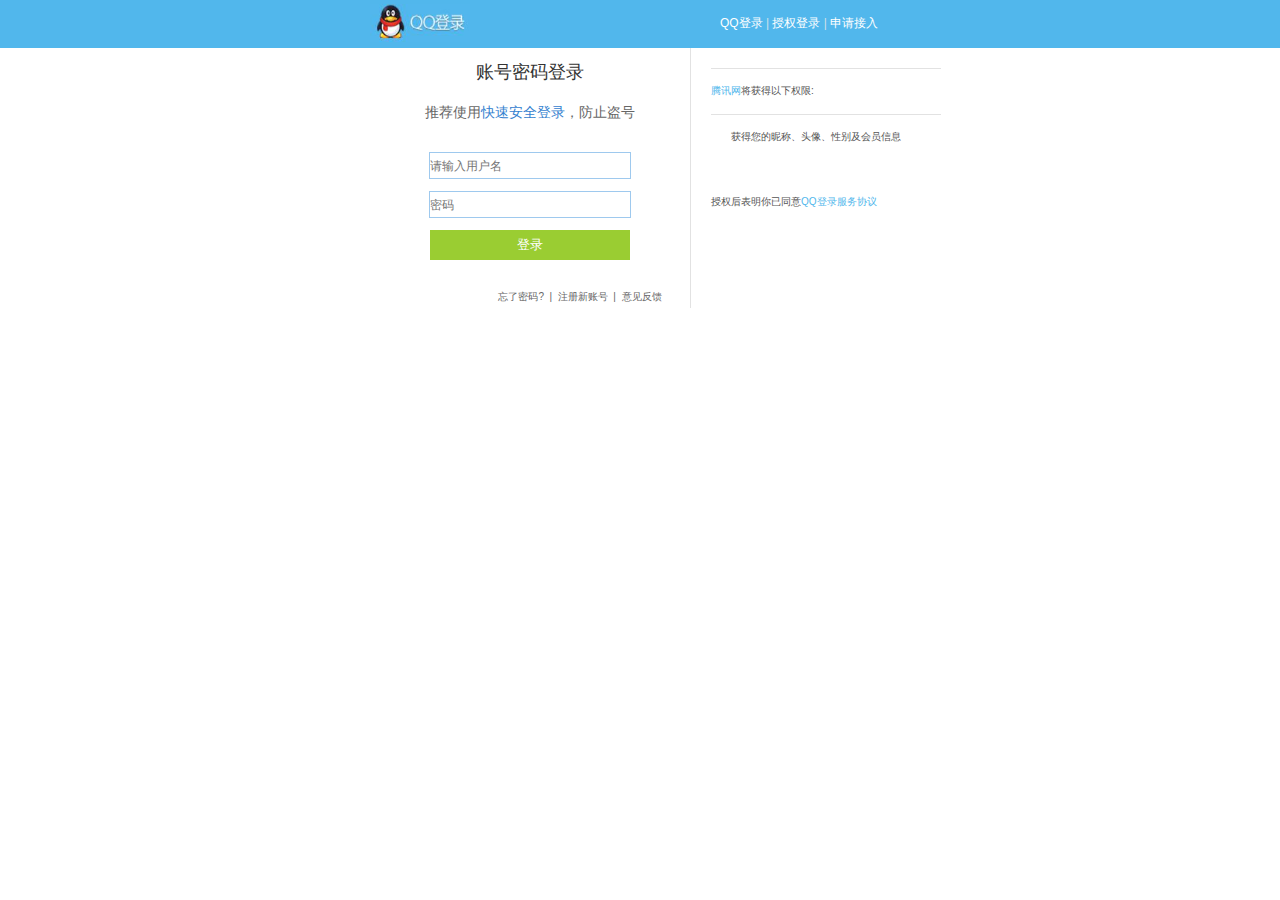
<file: target/classes/static/login.html>
<!DOCTYPE html>
<html>
	<head>
		<meta charset="utf-8">
		<title>腾讯网登录</title>
		<link href="./css/login.css" rel="stylesheet">
		<script src="./js/jquery.min.js" type="text/javascript" charset="utf-8"></script>
	</head>
	<body>
		<div class="box">
			<!-- 头部 -->
			<div class="top">
				<ul>
					<li><img style="width: 100px;height: 38px;margin-top: 4px;" src="./img/login.jpg"></li>
					<li class="top_1"><a href="javascript:;">QQ登录</a>&nbsp;<span>|</span>&nbsp;<a href="javascript:;">授权登录</a>&nbsp;<span>|</span>&nbsp;<a
						 href="javascript:;">申请接入</a></li>
				</ul>
			</div>
			<!-- 登录中间块 -->
			<div class="mid">
				<div class="mid_left">
					<ul>
						<li style="font-size: 18px;color: #333;">账号密码登录</li>
						<li style="font-size: 14px;color: rgb(102, 102, 102);margin-top: 20px;">推荐使用<a style="color: #3481cf;font-size: 14px;" href="javascript:;">快速安全登录</a>，防止盗号</li>
						<li style="margin-top: 30px;"><input type="text" id="name" placeholder="请输入用户名" style="width: 200px;height: 25px;font-size: 12px;border: 1px solid #9EC9EE;"/></li>
						<li><input type="password" id="pwd" placeholder="密码" style="width: 200px;height: 25px;font-size: 12px;border: 1px solid #9EC9EE;"/></li>
						<li><button type="button" id="login" style="width: 200px;height: 30px;color: white;background-color: yellowgreen;border: none;font-family:"微软雅黑";">登录</button></li>
						<li style="margin-top: 30px;margin-left: 100px;font-size: 10px;color: #666;"><a href="javascript:;">忘了密码?</a>&nbsp;&nbsp;<span>|</span>&nbsp;&nbsp;<a href="regist.html" target="_blank">注册新账号</a>&nbsp;&nbsp;<span>|</span>&nbsp;&nbsp;<a href="javascript:;">意见反馈</a></li>
					</ul>
				</div>
				<div class="mid_right">
					<ul>
						<li style="margin-top: 20px;"><a href="javascript:;">腾讯网</a>将获得以下权限:</li>
						<li style="padding-left: 20px;width: 210px;">获得您的昵称、头像、性别及会员信息</li>
						<li style="border: none;margin-top: 20px;">授权后表明你已同意<a href="javascritp:;">QQ登录服务协议</a></li>
					</ul>
				</div>
			</div>
		</div>
	</body>
<script type="text/javascript">
	$("#login").click(function () {
		var username = $("#name").val();
		var password = $("#pwd").val();
		$.ajax({
			type:"POST",
			url:"login",
			data:{"username":username,"password":password},
			traditional: true,
			contentType:"application/x-www-form-urlencoded;charset=utf-8",
			success:function(data){
				if(data=="success"){
					window.location = "index.html";
				}else{
					window.alert("用户名或密码错误！")
				}
			}
		});
	})
</script>
</html>
</file>
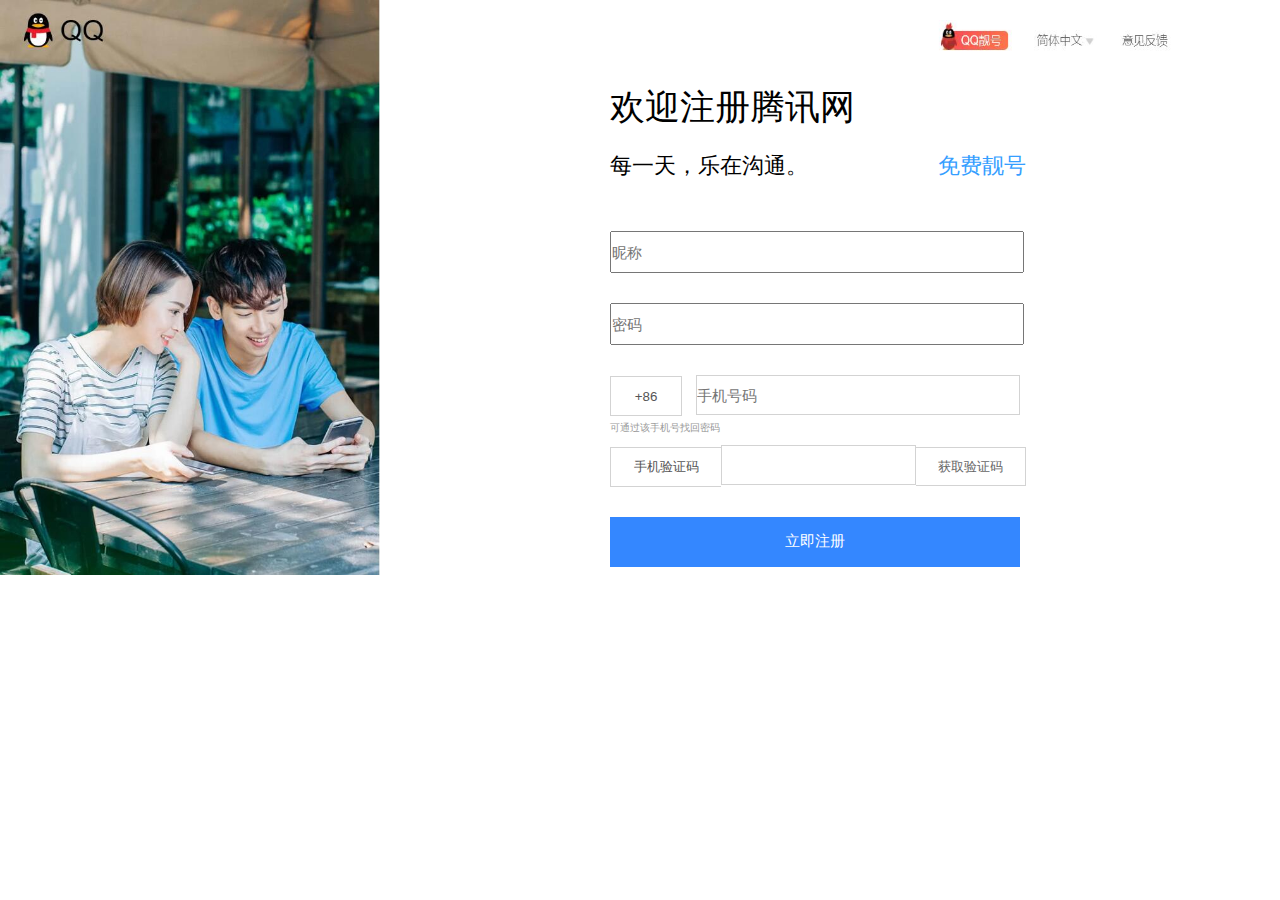
<file: target/classes/static/regist.html>
<!DOCTYPE html>
<html>
<head>
    <meta charset="utf-8">
    <title>腾讯网注册</title>
    <link rel="stylesheet" type="text/css" href="./css/regist.css" />
    <script src="./js/jquery.min.js" type="text/javascript" charset="utf-8"></script>
</head>
<body>
<div class="box">
    <div class="left">
        <img id="lunbo" style="width: 380px;height: 575px;" src="./img/regist1.jpg">
    </div>
    <div class="right">
        <ul>
            <li style="margin-left: 550px;margin-top: 20px;"><img style="width: 250px;height: 40px;" src="./img/regist4.jpg"></li>
            <li style="font-size: 35px;margin-top: 20px;">欢迎注册腾讯网</li>
            <li style="font-size: 22px;margin-top: 20px;">每一天，乐在沟通。<span style="color: #359eff;margin-left: 130px;">免费靓号</span></li>
            <li style="margin-top: 50px;"><input type="text" id="username" value="" placeholder="昵称" style="width: 410px;height: 38px;font-size: 15px;" /></li>
            <li style="margin-top: 30px;"><input type="password" id="password" value="" placeholder="密码" style="width: 410px;height: 38px;font-size: 15px;" /></li>
            <li style="margin-top: 30px;"><input type="text" style="width: 70px;height: 38px;text-align: center;background-color: white;border: 1px solid lightgrey;" value="+86"
                                                 disabled="disabled" />
                <input type="text" id="mobile" value="" placeholder="手机号码" style="width: 322px;height: 38px;margin-left: 10px;font-size: 15px;border: 1px solid lightgrey;" />
            </li>
            <li style="color: #999;font-size: 10px;margin-top: 5px;">可通过该手机号找回密码</li>
            <li style="margin-top: 10px;"><input type="text" style="width: 110px;height: 38px;border: 1px solid lightgrey;background-color: white;text-align: center;border-right: none;"
                                                 value="手机验证码" disabled="disabled"><input type="text" id="yzm" style="width: 188px;height: 38px;font-size: 15px;border: 1px solid lightgrey;background-color: white;padding-left: 5px;"><button
                    id="yzmbtn" style="width: 110px;height: 39px;font-size: 13px;border: 1px solid lightgrey;background-color: white;border-left: none;text-align: center;color: #666;">获取验证码</button>
                <span id="yzmjudge" class="cang" style="font-size: 12px;color: red;">X验证码错误</span>
            </li>
            <li style="margin-top: 30px;"><button type="button" id="zhuce" style="width: 410px;height: 50px;font-size: 15px;background-color: #3487ff;color: white;border: none;">立即注册</button></li>
        </ul>
    </div>
</div>
</body>
<script type="text/javascript">
    var trueyzm;
    var num = 1;
    setInterval(function() {
        num++;
        if (num == 4) {
            num = 1;
        }
        var dizhi = "./img/regist" + num + ".jpg"
        $("#lunbo").attr("src", dizhi)
    }, 5000)

    $("#yzmbtn").click(function() {
        var mobile = $("#mobile").val();
        var number = 60;
        var t1 = setInterval(function() {
            $("#yzmbtn").text(number+"s后重新获取");
            $("#yzmbtn").attr("disabled",true);
            number--;
            if(number<0){
                window.clearInterval(t1);
                $("#yzmbtn").text("获取验证码");
                $("#yzmbtn").attr("disabled",false);
            }
        }, 1000)
        //发送验证码
        $.ajax({
            type:"POST",
            url:"yzm",
            data:{"mobile":mobile},
            traditional: true,
            contentType:"application/x-www-form-urlencoded;charset=utf-8",
            success:function(data){
                if(data!="failure"){
                    trueyzm = data;
                    // console.log(data);
                    // console.log(trueyzm);
                }else{
                    //手机号为空，或者不正确
                    console.log(data);
                }
            }
        });
    })
    //点击注册
    $("#zhuce").click(function () {
        var username = $("#username").val();
        var password = $("#password").val();
        var mobile = $("#mobile").val();
        var yzm = $("#yzm").val();
        if(yzm != trueyzm){
            $("#yzmjudge").attr("class","show");
        }else{
            $("#yzmjudge").attr("class","cang");
            $.ajax({
                type:"POST",
                url:"regist",
                data:{"username":username,"password":password,"mobile":mobile},
                traditional: true,
                contentType:"application/x-www-form-urlencoded;charset=utf-8",
                success:function(data){
                    if(data == "success"){
                        window.location = "login.html";
                    }
                }
            });
        }
    })
</script>
</html>
</file>
<file: target/classes/static/css/login.css>
*{
	margin: 0px;
	padding: 0px;
	list-style: none;
	font-family: helvetica, arial, 微软雅黑, 华文黑体;
	text-decoration: none;
}

.box{
	width: 100%;
	height: 100%;
	/* border: 1px solid red; */
}
.top{
	width: 100%;
	height: 48px;
	background-color: #51b7ec;
	/* border: 1px solid red; */
}
.top ul{
	width: 520px;
	height: 48px;
	margin-left: 370px;
	/* border: 1px solid red; */
}
.top ul li{
	float: left;
	list-style: none;
	font-size: 12px;
	color: rgb(207, 225, 234);
	/* border: 1px solid red; */
}
.top ul li a{
	color: white;
	font-size: 12px;
	text-decoration: none;
}
.top ul li a:hover{
	text-decoration: underline;
	color: rgb(207, 225, 234);
}
.top .top_1{
	margin-left: 250px;
	margin-top: 15px;
}

.mid{
	width: 100%;
	height: 510px;
	/* border: 1px solid red; */
}
.mid_left{
	width: 320px;
	height: 260px;
	float: left;
	margin-left: 370px;
	/* border: 1px solid red; */
}
.mid .mid_left ul li{
	text-align: center;
	margin-top: 12px;
	/* border: 1px solid red; */
}
.mid .mid_left ul li a{
	font-size: 10px;
	color: #666;
}
.mid .mid_left ul li a:hover{
	text-decoration: underline;
}
.mid .mid_right{
	width: 250px;
	height: 260px;
	float: left;
	font-size: 10px;
	color: rgb(85, 85, 85);
	border-left: 1px solid rgb(226, 226, 226);
}
.mid .mid_right ul li{
	width: 230px;
	height: 30px;
	margin-left: 20px;
	padding-top: 15px;
	border-top: 1px solid rgb(226, 226, 226);
}
.mid .mid_right ul li a{
	color: rgb(81, 183, 236);
}
.mid .mid_right ul li a:hover{
	text-decoration: underline;
}
</file>
<file: target/classes/static/css/regist.css>
*{
	margin: 0px;
	padding: 0px;
	list-style: none;
	font-family: helvetica, arial, 微软雅黑, 华文黑体;
	text-decoration: none;
}

.box{
	width: 100%;
	height: 575px;
	/* border: 1px solid red; */
}
.left{
	width: 380px;
	height: 575px;
	float: left;
	/* border: 1px solid red; */
}
.right{
	width: 830px;
	height: 575px;
	float: left;
	 /*border: 1px solid red;*/
}
.right ul li{
	margin-left: 230px;
}

.cang{
	display: none;
}
.show{
	display: block;
}
</file>
